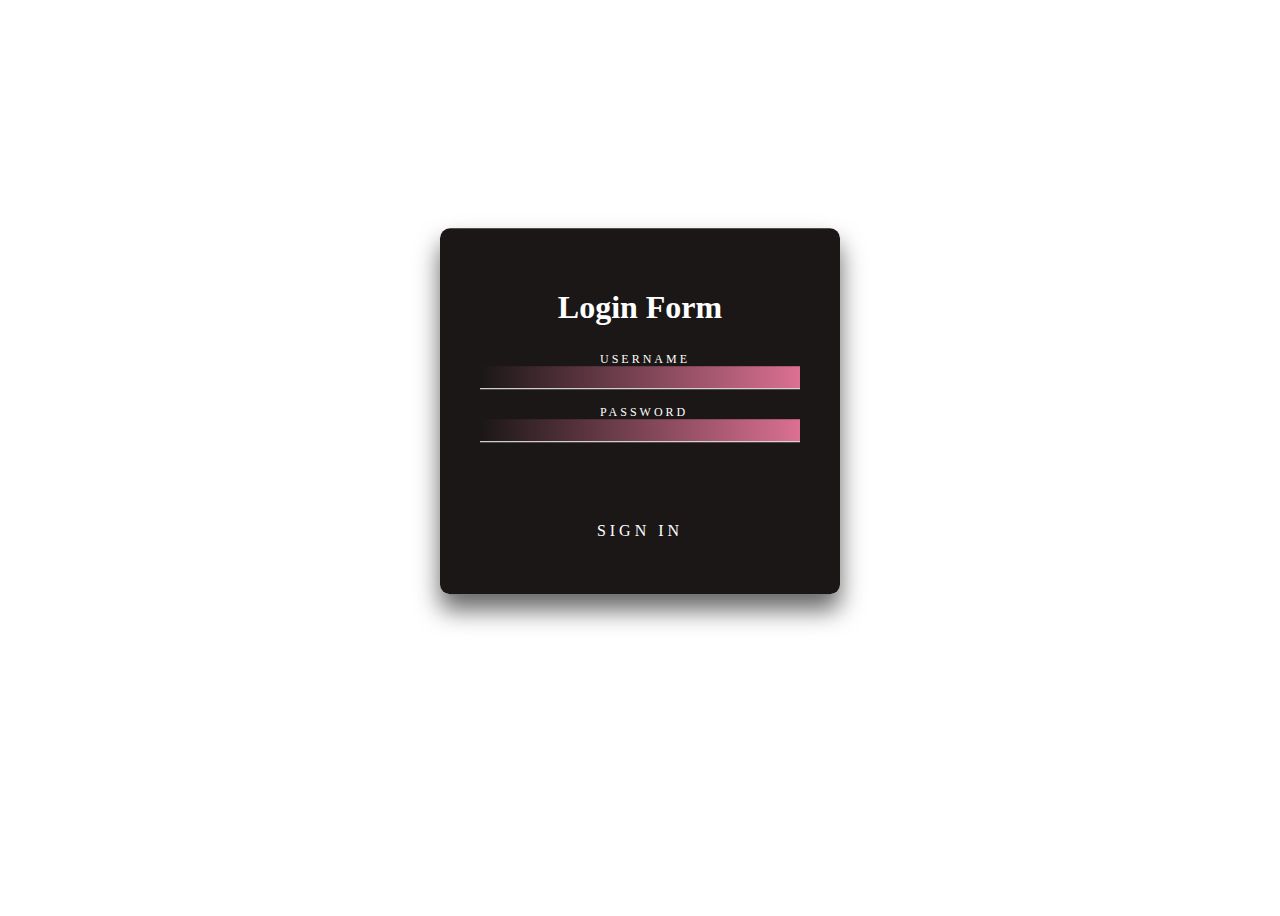
<file: Animated LoginPage 2/index.html>
<!DOCTYPE html>
<html lang="en">
<head>
    <meta charset="UTF-8">
    <meta name="viewport" content="width=device-width, initial-scale=1.0">
    <title>Login Form</title>
    <link href="style.css" rel="stylesheet">
</head>
<body>
    <div class="main">
    <div class="login-box">
        <h1>Login Form</h1>
        <form >
            <div class="user-box">
            <input type="text">
            <label>Username</label>
        </div>
            <div class="user-box">
            <input type="password">
            <label>Password</label>   
            </div>
            <center>
                <a href="#">Sign in 
                    <span></span>
                </a>
            </center>
        </form>
    </div>
</div>
    
</body>
</html>
</file>
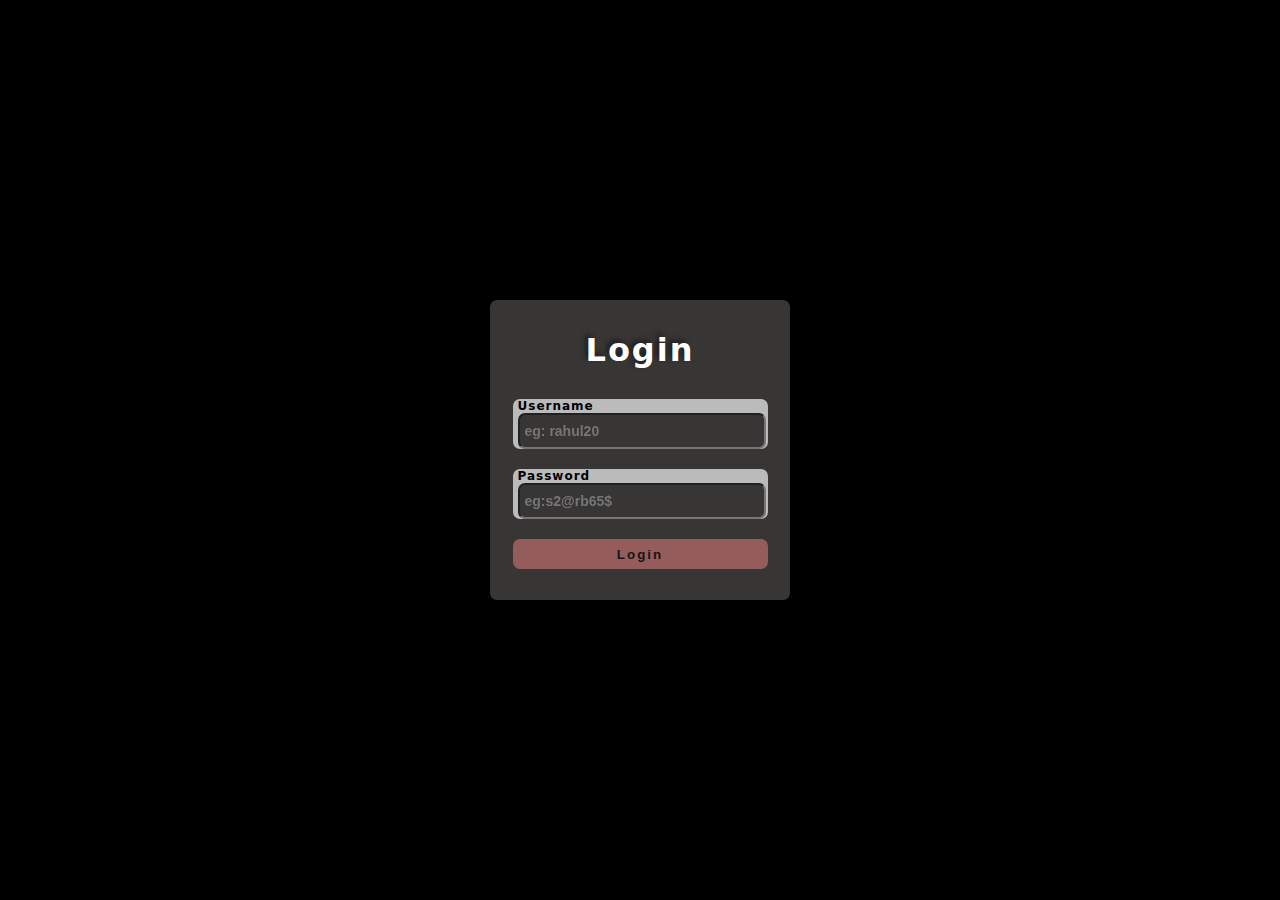
<file: Animated LoginPage 3/index.html>
<!DOCTYPE html>
<html lang="en">
  <head>
    <meta charset="UTF-8" />
    <meta name="viewport" content="width=device-width, initial-scale=1.0" />
    <title>Login</title>
    <link rel="stylesheet" href="style.css" rel="stylesheet" />
  </head>
  <body>
    <div class="main">
      <div class="container">
        <h1>Login</h1>
        <form>
          <div class="label">
            <label>Username</label>

            <div class="inputbox">
              <div class="input">
                <input type="text" name="name" placeholder="eg: rahul20" />
              </div>
            </div>
          </div>

          <div class="label">
            <label>Password</label>
            <div class="inputbox">
              <div class="input">
                <input
                  type="password"
                  name="password"
                  placeholder="eg:s2@rb65$"
                />
              </div>
            </div>
          </div>

          <div class="button">
            <button type="button">Login</button>
          </div>
        </form>
      </div>
    </div>
  </body>
</html>
</file>
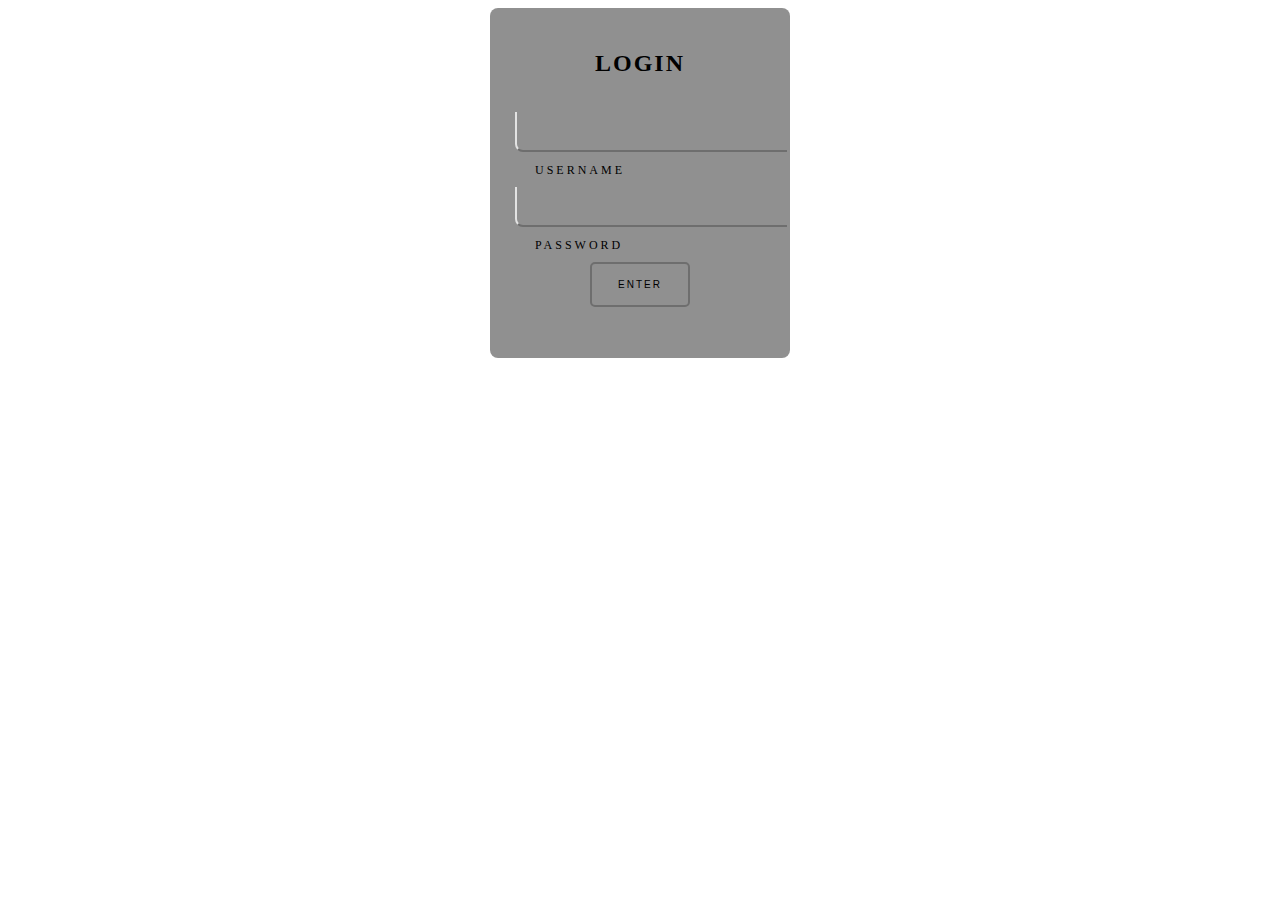
<file: Animated LoginPage/index.html>
<!DOCTYPE html>
<html lang="en">
  <head>
    <meta charset="UTF-8" />
    <meta name="viewport" content="width=device-width, initial-scale=1.0" />
    <title>Login Page</title>
    <link href="style.css" rel="stylesheet">
  </head>
  <body>
    <div class="main">
    <div class="container">
      <div class="card">
        <a class="login">Login</a>
        <div class="inputbox">
          <input type="text" required="required" />
          <span class="user">Username</span>
        </div>
        <div class="inputbox">
          <input type="password" required="required" />
          <span class="password">Password</span>
        </div>
        <button class="enter"><span>Enter</span></button>
      </div>
    </div>

</div>
    
  </body>
</html>
</file>
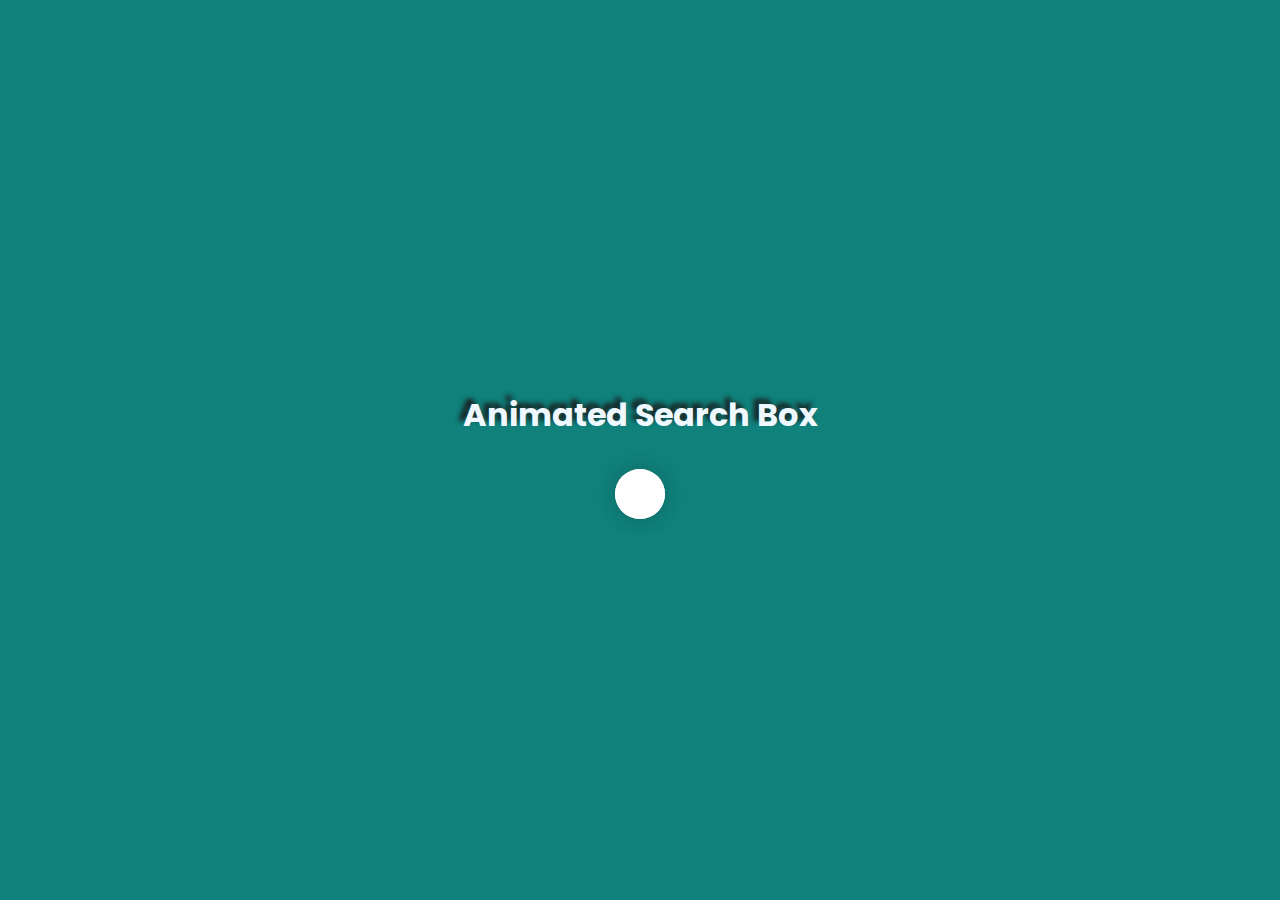
<file: Animated Search Box/index.html>
<!DOCTYPE html>
<html lang="en">
  <head>
    <meta charset="UTF-8" />
    <meta name="viewport" content="width=device-width, initial-scale=1.0" />
    <title>Animated Search Box</title>
    <link rel="stylesheet" href="style.css" />
    <link rel="shortcut icon" href="/searchIcon.gif" />

    <link
      rel="stylesheet"
      href="https://cdnjs.cloudflare.com/ajax/libs/font-awesome/6.4.0/css/all.min.css"
      integrity="sha512-iecdLmaskl7CVkqkXNQ/ZH/XLlvWZOJyj7Yy7tcenmpD1ypASozpmT/E0iPtmFIB46ZmdtAc9eNBvH0H/ZpiBw=="
      crossorigin="anonymous"
      referrerpolicy="no-referrer"
    />
  </head>

  <body>
    <h1>Animated Search Box</h1>
    <div class="container">
      <input type="checkbox" id="checkbox" />
      <div class="search-box">
        <input type="text" placeholder="Search..." />
        <label for="checkbox" class="icon">
          <i class="fas fa-search"></i>
        </label>
      </div>
    </div>
  </body>
</html>
</file>
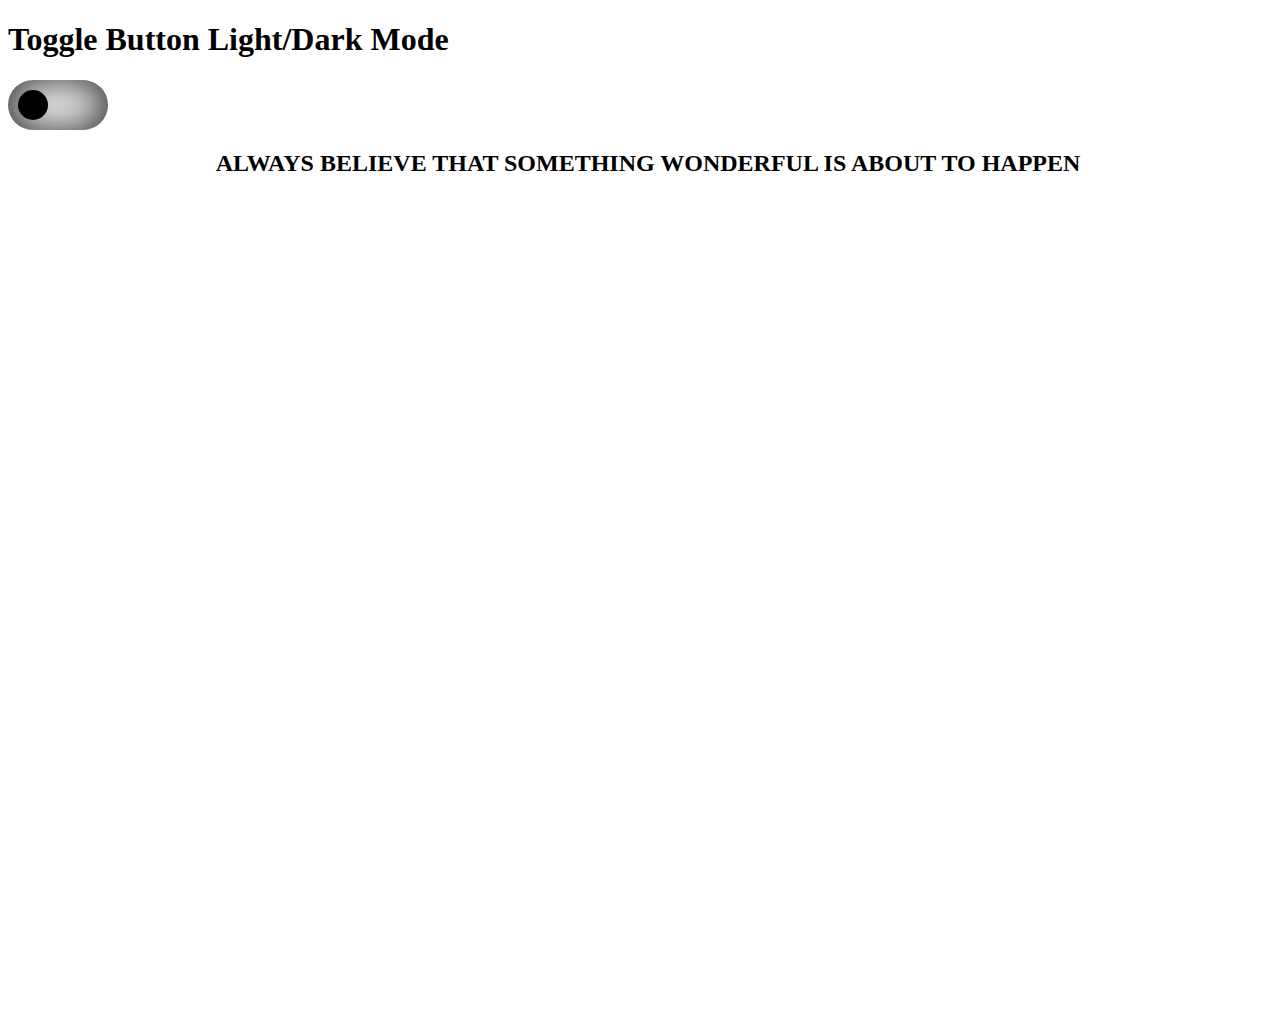
<file: ToggleButton-Light&Dark/index.html>
<!DOCTYPE html>
<html lang="en">
<head>
    <meta charset="UTF-8">
    <meta name="viewport" content="width=device-width, initial-scale=1.0">
    <title>Toggle Button</title>
    <link href="style.css" rel="stylesheet">
</head>
<body>
    <input type="checkbox" id="darkmode">
    <h1>Toggle Button Light/Dark Mode</h1>
    <label for="darkmode"></label>
    <div class="bg">
        <div class="content">
            <h2>ALWAYS BELIEVE THAT SOMETHING WONDERFUL IS ABOUT TO HAPPEN</h2>
        </div>
    </div>
    
</body>
</html>
</file>
<file: Animated LoginPage 2/style.css>
.main{
    display: flex;
    align-items: center;
    justify-content: center;
    flex-direction: column;
    min-height: 100vh;
   
}
h1{
    color: white;
    text-align: center;
    margin-bottom: 40px;
}
.login-box{
    position: absolute;
    top: 5%;
    left: 50%;
    width: 400px;
    padding: 40px;
    transform: translate(-50%,50%);
    background: rgba(24,20,20,0.987);
    box-sizing: border-box;
    box-shadow: 0 15px 25px rgba(0,0,0,0.6);
    border-radius: 10px;
}

.login-box .user-box{
    position: relative;
}
.login-box .user-box input{
    width: 100%;
    padding:10px 0;
    font-size: 16px;
    color: #fff;
    margin-bottom: 30px;
    border: none;
    border-bottom: 1px solid #fff;
    outline: none;
    background: transparent;
   
}
.login-box .user-box label{
 
    margin-top: 5px;
    position: absolute;
    left: 100px;
    top:-25px;
    transform: translateY(-4px);
    margin-left: 10px;
    padding: 10px;
    pointer-events: none;
    font-size: 12px;
    color: rgb(255, 255, 255);
    text-transform: uppercase;
    transition: 0.5s;
    letter-spacing: 3px;
    border-radius: 8px;
    
}
.login-box .user-box input:focus ~ label,
.login-box .user-box input:focus ~label {
  top: -30px;
 left: -15px;
 color: #bdb8b8;
 font-size: 12px;
 
}


.login-box form a{
    position: relative;
    display: inline-block;
    padding: 10px 20px;
    color: #fff;
    font-size: 16px;
    text-decoration: none;
    text-transform: uppercase;
    overflow: hidden;
    transition: 0.5s;
    margin-top: 40px;
    letter-spacing: 4px;


}
.login-box a:hover{
    background: palevioletred;
    color: #fff;
    background-repeat: 5px;
    box-shadow: 0 0 5px palevioletred,
    0 0 25px palevioletred,
    0 0 50px palevioletred,
    0 0 100px palevioletred;
    color: black;
}

.login-box a span{
    position: absolute;
    display: block;
}
@keyframes btn-animl{
    0%{
        left: -100%;

    }
   50%,
100%{
  left: 100%;
}
}

.login-box input:nth-child(1){
    bottom: 2px;
    left: -100%;
    width: 100%;
    height: 2px;
    background: linear-gradient(90deg,transparent,palevioletred);
    animation: btn-animl 1s linear infinite;
}
.login-box a  span:nth-child(1){
    bottom: 2px;
    left: -100%;
    width: 100%;
    height: 2px;
    background: linear-gradient(90deg,transparent,palevioletred);
    animation: btn-animl 1s linear infinite;
}
</file>
<file: Animated LoginPage 3/style.css>
body {
  margin: 0;
}
.main {
  display: flex;
  align-items: center;
  justify-content: center;
  flex-direction: column;
  background-color: black;
  min-height: 100vh;
  font-family: system-ui, -apple-system, BlinkMacSystemFont, "Segoe UI", Roboto,
    Oxygen, Ubuntu, Cantarell, "Open Sans", "Helvetica Neue", sans-serif;
}
.container {
  background-color: #383535;
  width: 300px;
  height: 300px;
  display: flex;
  align-items: center;
  justify-content: center;
  flex-direction: column;
  color: white;
  padding: 0;
  border-radius: 7px;
}
h1 {
  margin: 0px 0px 10px 0px;
  letter-spacing: 2px;
  text-shadow: -3px -3px 5px rgb(31, 29, 29);
}

input {
  width: 100%;
  height: 30px;
  padding-left: 5px;
  border-radius: 7px;
  background-color: #383535;
  color: white;
  font-size: 14px;
  font-weight: 600;
}
.input {
  position: relative;
  width: 100%;
  text-align: center;
  transition: transform 0.8s;
  transform-style: preserve-3d;
}
.inputbox {
  background-color: transparent;
  width: 100%;

  perspective: 1000px;
}

.input {
  position: relative;
  width: 95%;

  text-align: center;
  transition: transform 0.8s;
  transform-style: preserve-3d;
}

.inputbox:hover .input {
  transform: rotateX(180deg);
  direction: rtl;
  unicode-bidi: bidi-override;
}
input:hover::placeholder {
  transform: rotateX(180deg);
}
input:focus {
  transform: scaleY(-1);
}
input:focus::placeholder {
  color: transparent;
}

.label {
  letter-spacing: 1px;
  font-size: 12px;
  font-weight: 600;
  margin-top: 20px;
  background-color: #bbb;
  color: black;
  width: 250px;
  border-radius: 7px;
  padding-left: 5px;
}

.button {
  margin-top: 20px;
  display: flex;
  justify-content: center;
  align-items: center;
}
button {
  height: 30px;
  width: 100%;
  border-radius: 7px;
  font-weight: 600;
  letter-spacing: 2px;
  background-color: #d47676;
  opacity: 0.6;
  border: none;
  outline: none;
}
button:hover {
  opacity: 1;
  transition: 0.2s;
  transform: scale(1.009);
}
</file>
<file: Animated LoginPage/style.css>
.main{
    display: flex;
    align-items: center;
    justify-content: center;
    flex-direction: column;
}

.login {
  color: black;
  text-transform: uppercase;
  letter-spacing: 2px;
  display: block;
  font-weight: bold;
  font-size: x-large;
 
}
.card {
  display: flex;
  justify-content: center;
  align-items: center;
  min-height: 350px;
  width: 300px;

  flex-direction: column;
  gap: 35px;
  background: #6e6e6ec3;
  box-shadow: 16px 16px 32px #504a4a, -16px -16px -32px #fefefe;
  border-radius: 8px;
}
.inputbox {
  position: relative;
  width: 250px;
}
.inputbox input {
  width: 100%;
  padding: 10px;
  outline: none;
  border: none;
  color: black;
  font-size: 1em;
  background: transparent;
  border-left: 2px solid  #e3e3e3;
  border-bottom: 2px solid rgb(110, 110, 110);
  transition: 0.1s;
  border-bottom-left-radius: 8px;
}
.inputbox span {
  margin-top: 5px;
  position: absolute;
  left: 0;
  transform: translateY(-4px);
  margin-left: 10px;
  padding: 10px;
  pointer-events: none;
  font-size: 12px;
  color: black;
  text-transform: uppercase;
  transition: 0.5s;
  letter-spacing: 3px;
  border-radius: 8px;
}
.inputbox input:valid,
.inputbox input:focus {
  border: 2px solid black;
  border-radius: 8px;
}
.inputbox input:valid ~ span,
.inputbox input:valid ~ span {
  transform: translateX(120px) translateY(-75px);
  font-size: 0.8em;
  padding: 5px 10px;
  background: black;
  color: white;
  letter-spacing: 0.2em;
  border: 2px;
}
.enter {
  height: 45px;
  width: 100px;
  border-radius: 5px;
  border: 2px solid rgb(110, 110, 110);
  cursor: pointer;
  background-color: transparent;
  transition: 0.5s;
  text-transform: uppercase;
  font-size: 10px;
  letter-spacing: 2px;
  margin-bottom: 1em;
 transition: .8s cubic-bezier(.775,.07,.575,.995);
 transform-style: preserve-3d;
 position:relative;

}
.enter:hover{
  transition: 05s;
  transform: scale(1.25);
}
.enter:focus {
  background-color: rgb(0, 0, 0);
  color: white;
 transform: rotateX(180deg);
 
}
.enter:focus span{
    display: inline-block;
    transform: rotateX(180deg);
}
</file>
<file: Animated Search Box/style.css>
@import url("https://fonts.googleapis.com/css2?family=Poppins:wght@100;200;300;400;500;600;700;800;900&display=swap");

* {
  margin: 0;
  padding: 0;
  box-sizing: border-box;
  font-family: "Poppins", sans-serif;
}

body {
  display: flex;
  align-items: center;
  justify-content: center;
  flex-direction: column;
  height: 100vh;
  background-color: rgb(16, 129, 123);
}

h1 {
  margin-bottom: 20px;
  border-radius: 25px;
  padding: 10px;
  color: aliceblue;
  text-shadow: -5px -5px 5px rgb(24, 30, 31);
}

.container {
  max-width: 400px;
  width: 100%;
}

#checkbox {
  display: none;
}

.container .search-box {
  position: relative;
  height: 50px;
  max-width: 50px;
  margin: auto;
  box-shadow: 0 0 20px rgba(0, 0, 0, 0.2);
  border-radius: 25px;
  transition: all 0.3s ease-in-out;
}

#checkbox:checked ~ .search-box {
  max-width: 380px;
  box-shadow: -5px -5px 5px rgb(24, 30, 31), 5px 5px 5px rgb(24, 30, 31);
}

.search-box input {
  font-size: 18px;
  position: absolute;
  outline: none;
  border: none;
  background: white;
  height: 100%;
  width: 100%;
  border-radius: 25px;
  padding-left: 20px;
}

.search-box .icon {
  cursor: pointer;
  width: 50px;
  height: 100%;
  font-size: 20px;
  text-align: center;
  line-height: 50px;
  border-radius: 25px;
  color: blue;
  background: white;
  position: absolute;
  top: 0;
  right: 0;
}
.icon:hover {
  transform: scale(1.15);
  box-shadow: -5px -5px 5px rgb(24, 30, 31), 5px 5px 5px rgb(24, 30, 31);
}

#checkbox:checked ~ .search-box .icon {
  width: 60px;
  color: white;
  background: blue;
  border-radius: 0 25px 25px 0;
}
</file>
<file: ToggleButton-Light&Dark/style.css>
label{
    width: 100px;
    height: 50px;
    display: block;
    background: white;
    border-radius: 100px;
    cursor: pointer;
    box-shadow: inset 0px 0px 40px rgba(0,0,0,0.9);
    position: relative;
}
.content{
   text-align: center;
}
label::after{
    content: "";
    height: 30px;
    width: 30px;
    background: black;
    border-radius: 100px;
    position: absolute;
    top: 10px;
    left: 10px;
    transition: 1s;
}
input{
    display: none;
   
}

input:checked ~label{
    background: black;
    box-shadow: inset 0 0 40px rgba(255,255,255,0.9);
}

input:checked~label::after{
    background-color: #fff;
    left: 60px;
}
.bg{
    background: white;
    position:absolute;
    width: 100%;
    height: 100vh;
    z-index: -99;
    transition: 1s;
}
input:checked~.bg{
    background: black;
    color: white;
}
</file>
